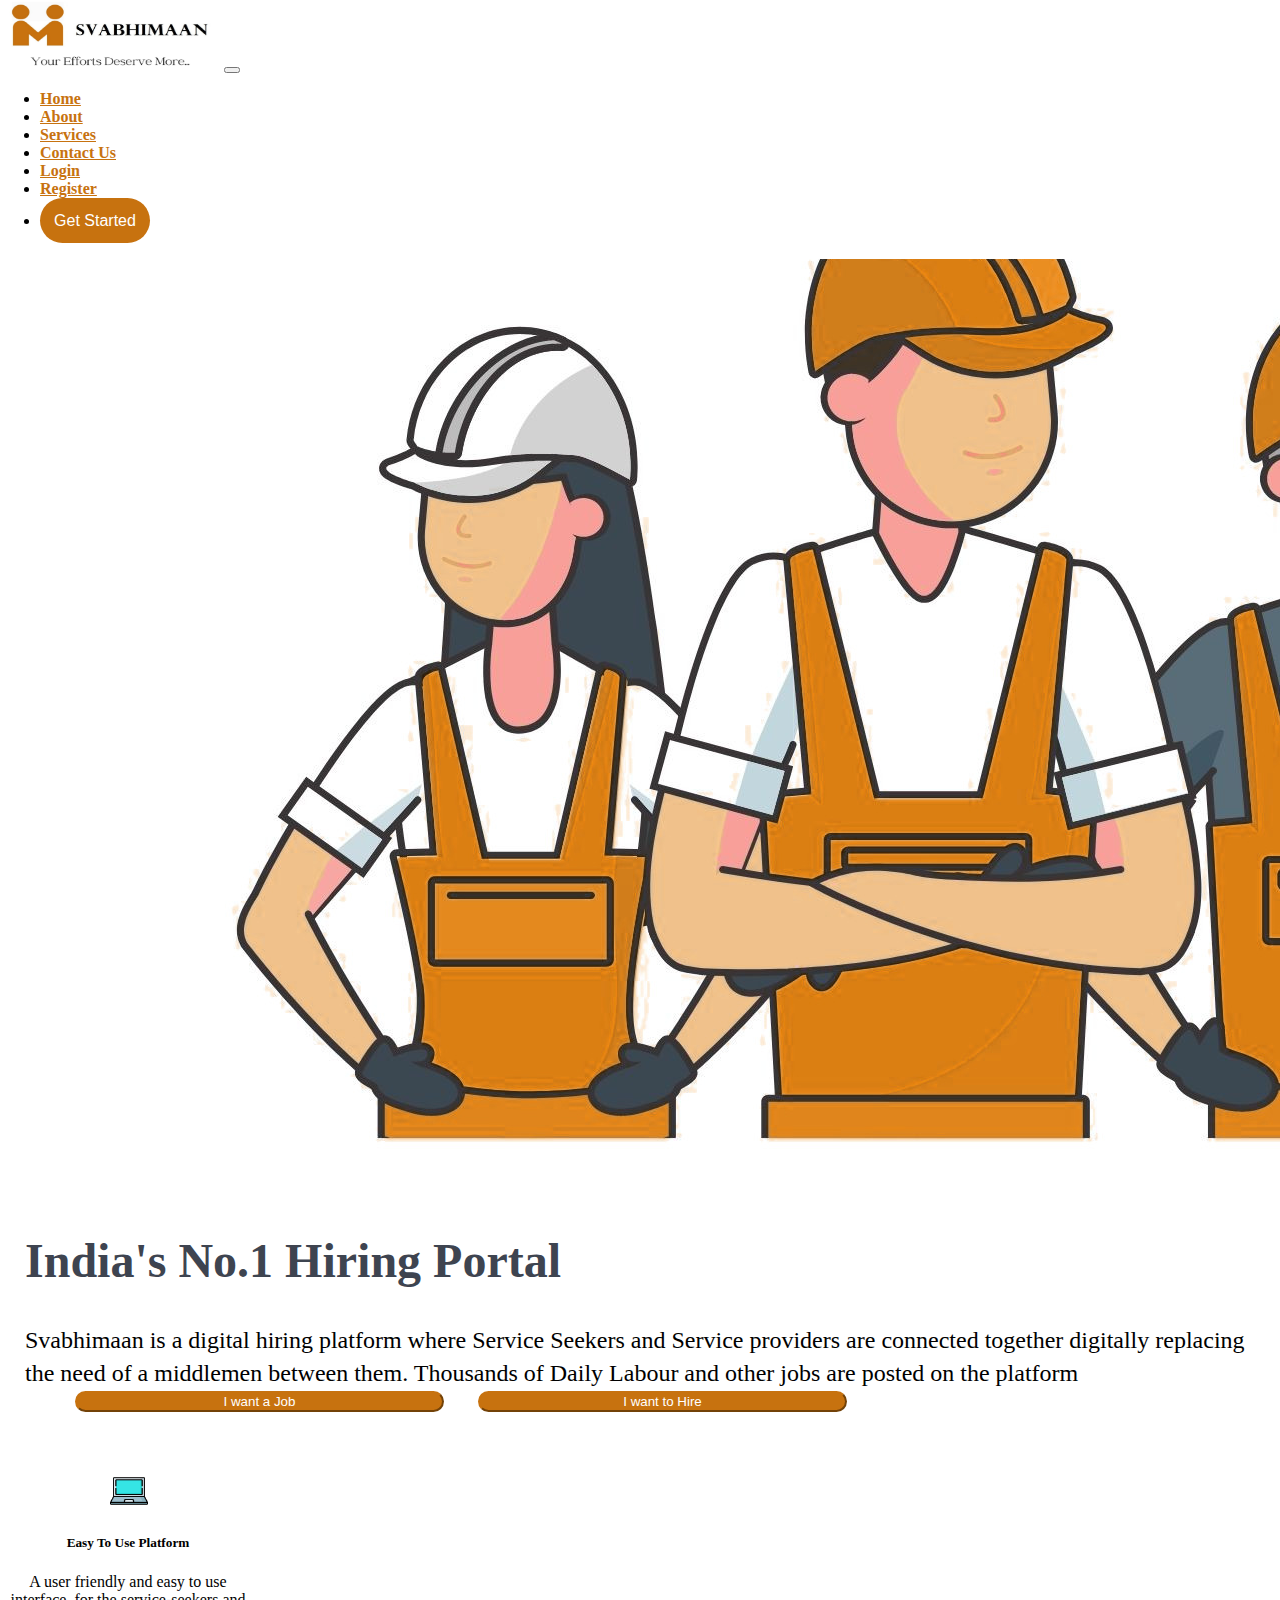
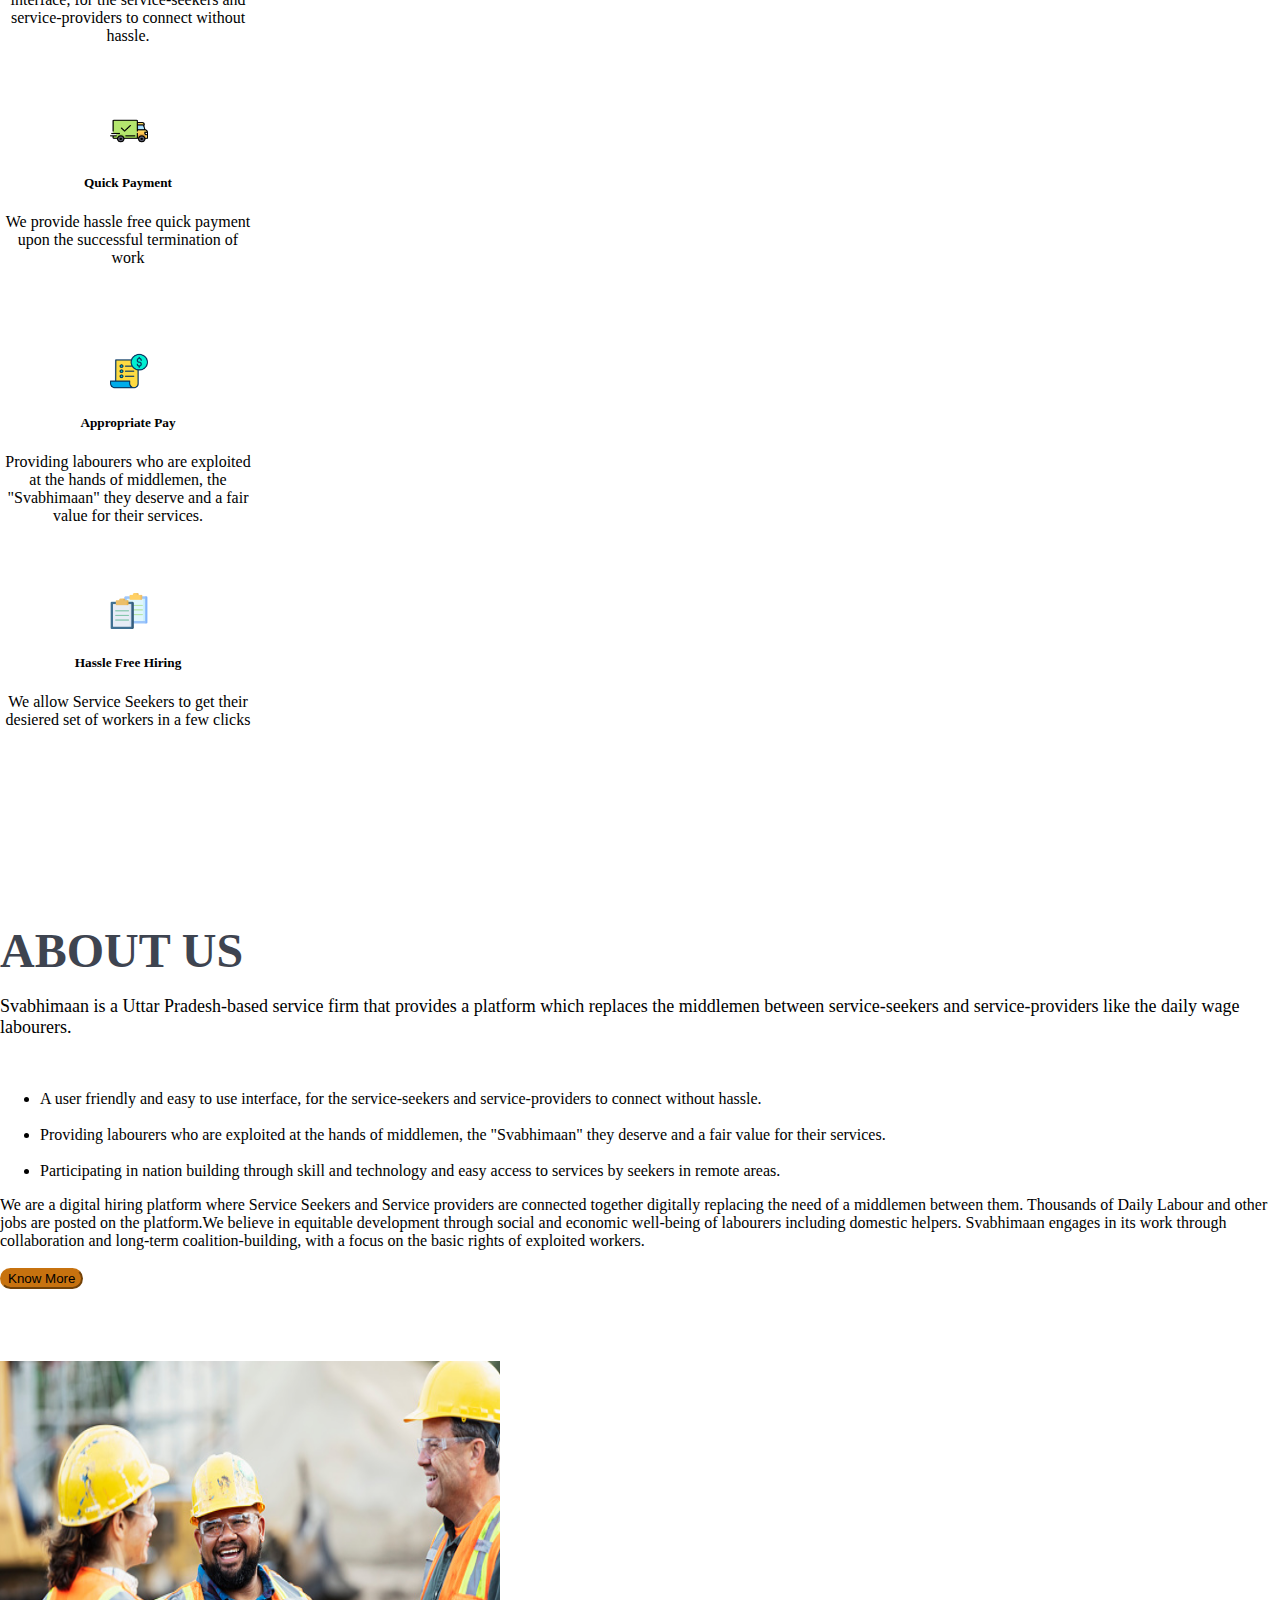
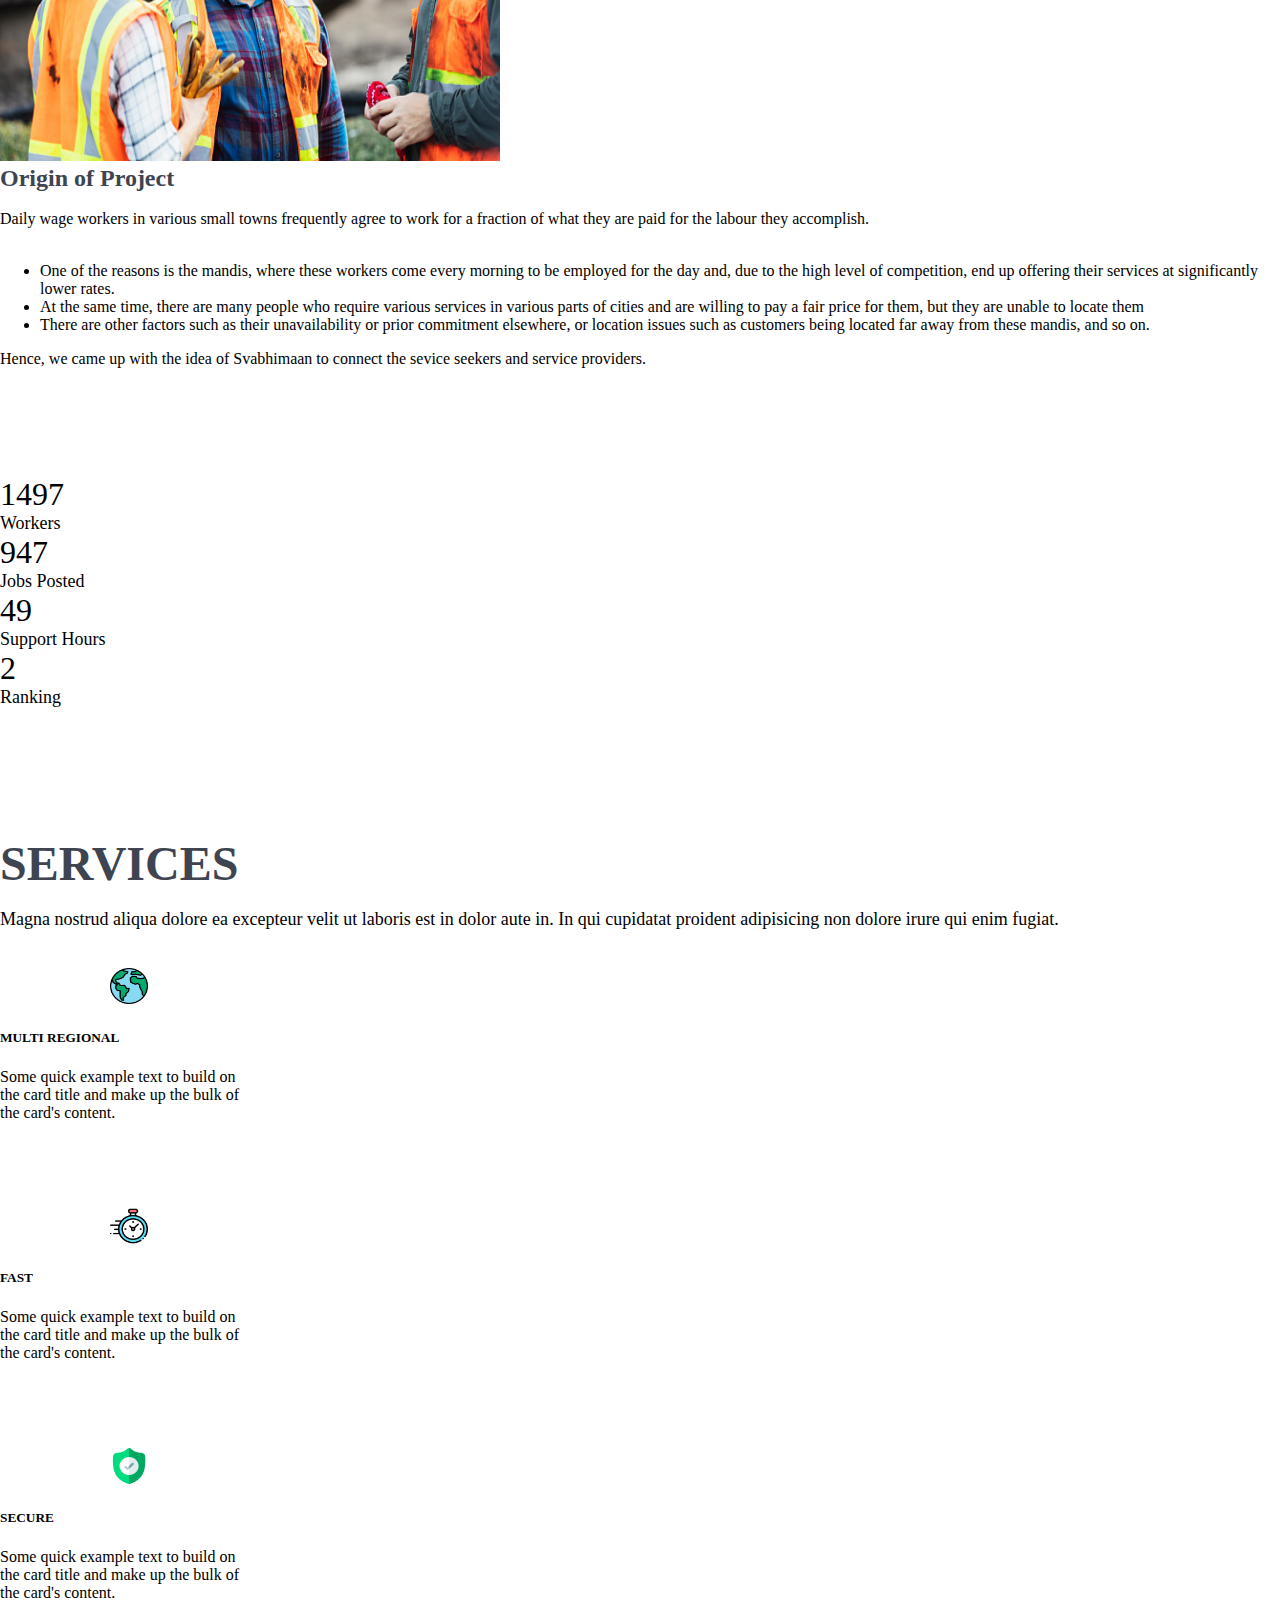
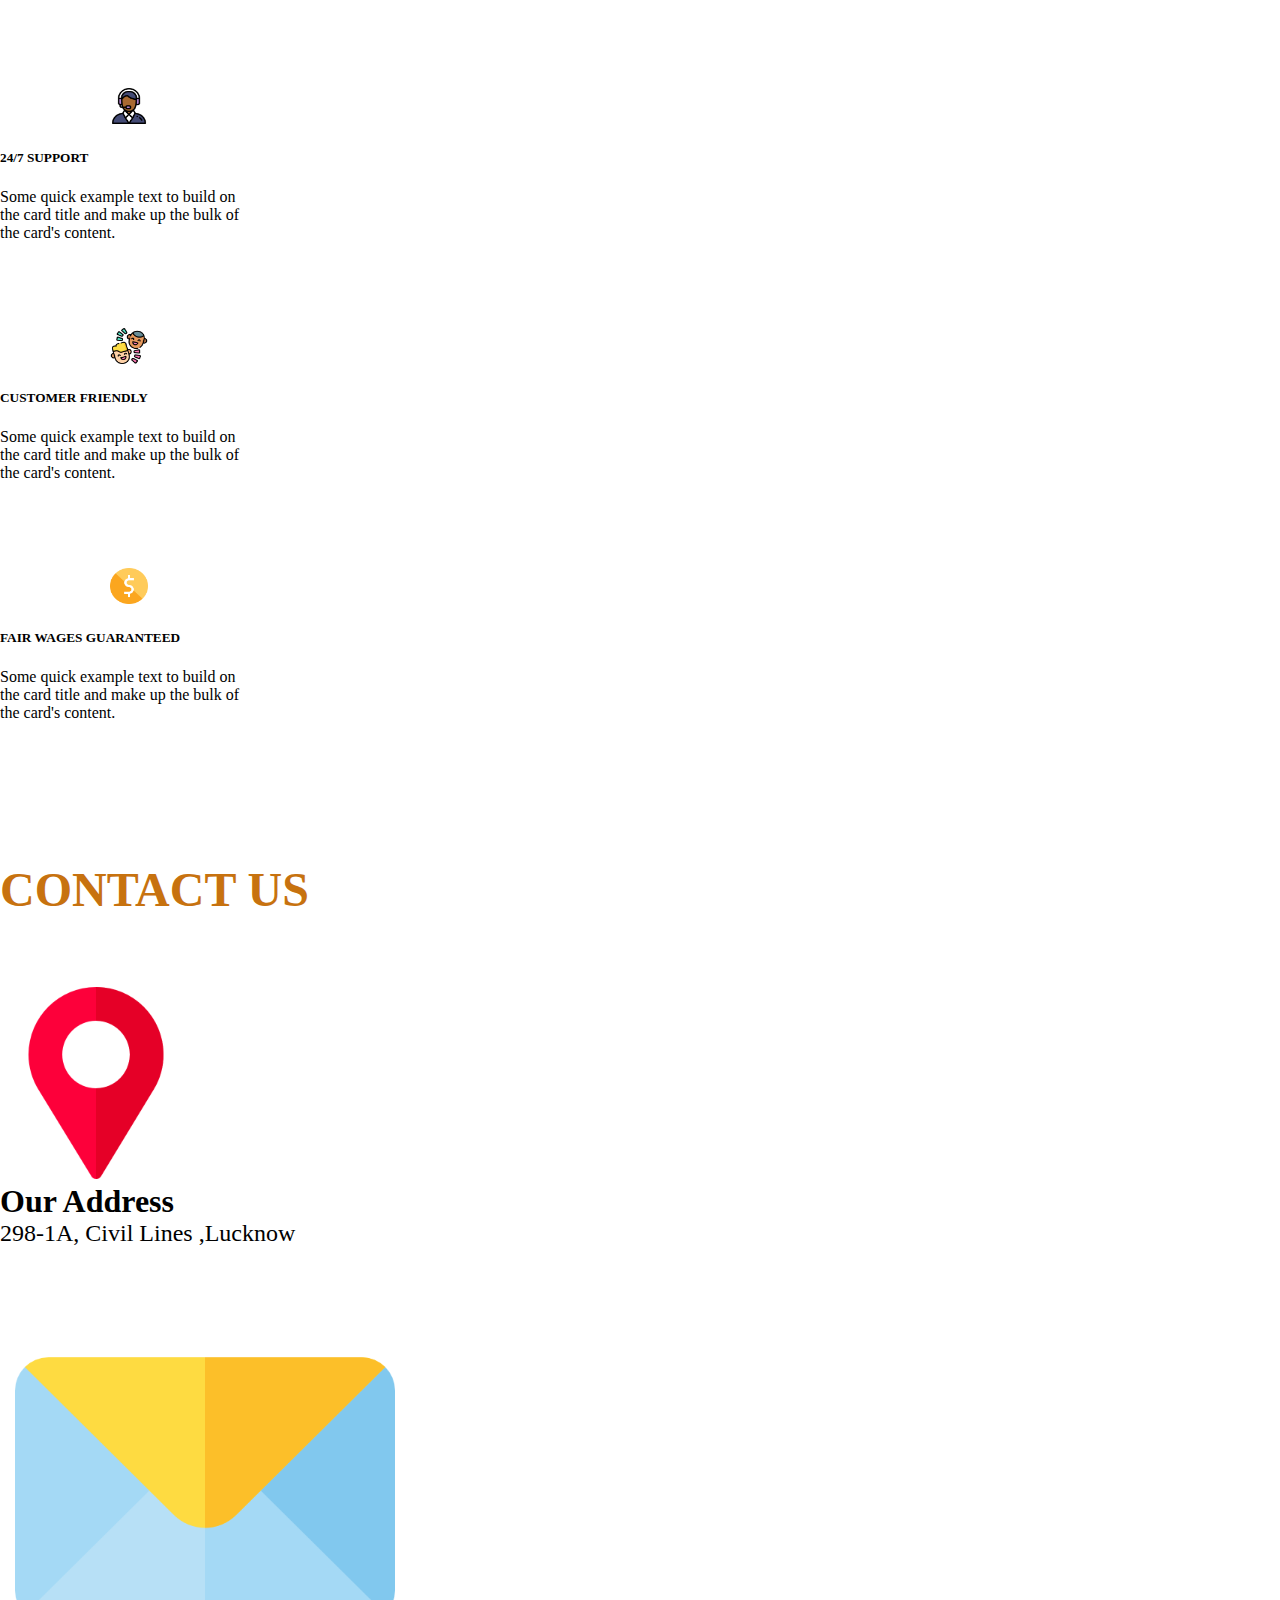
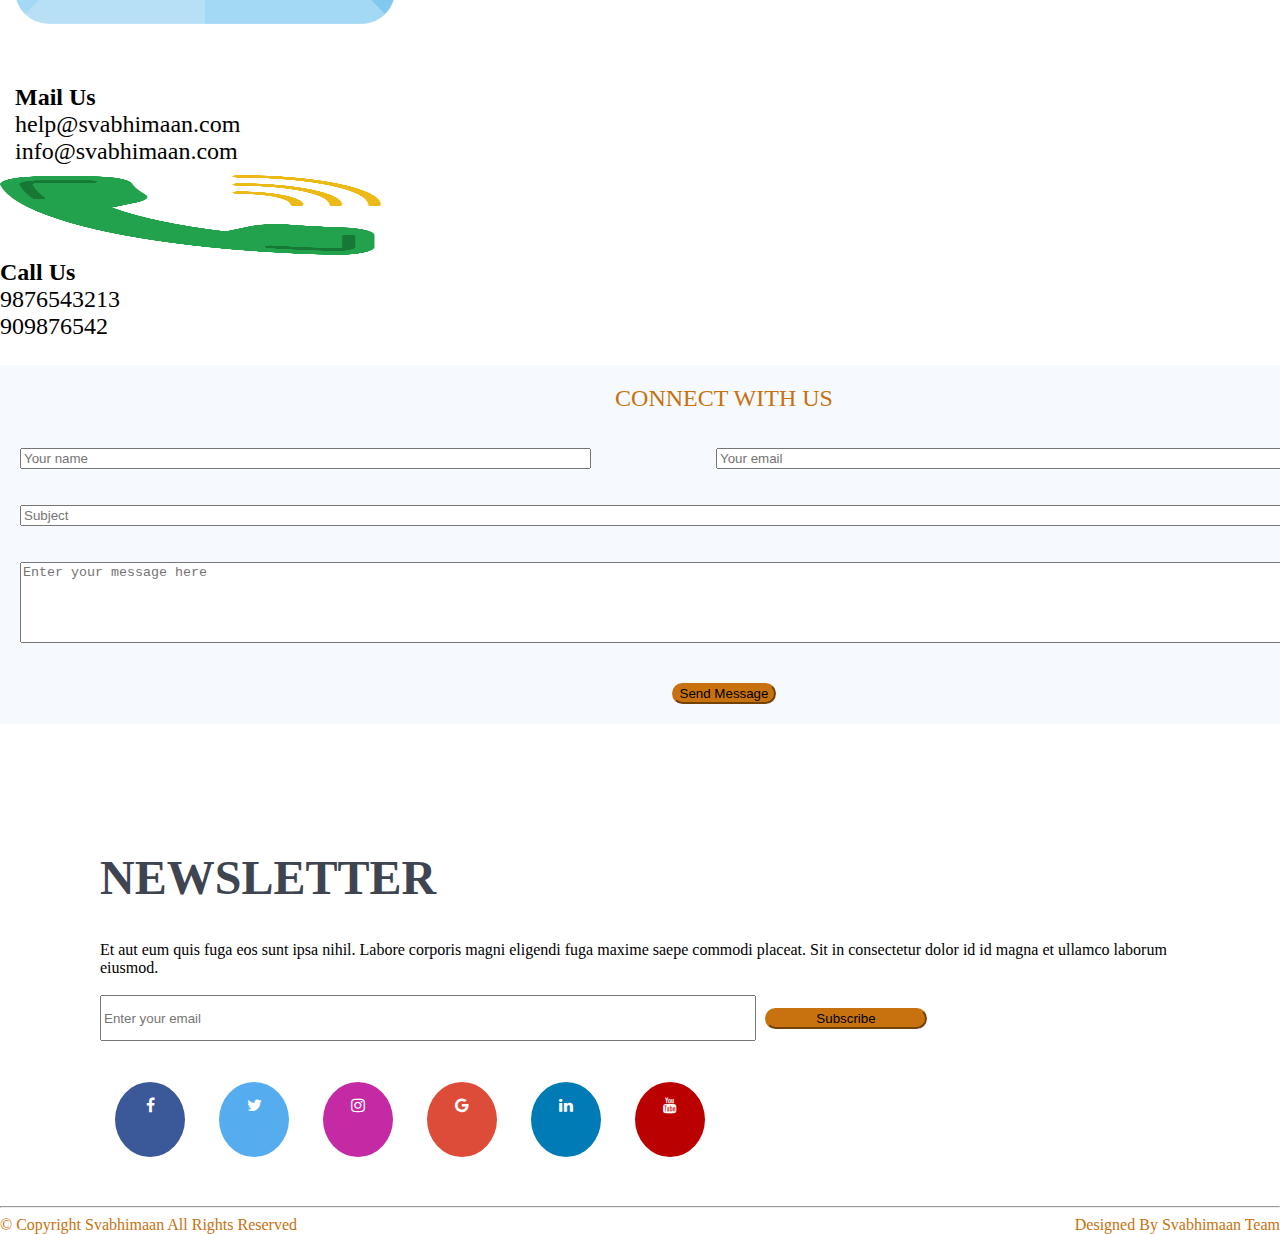
<file: index.html>
<!doctype html>
<html lang="en">
  <head>
    <!-- Required meta tags -->
    <meta charset="utf-8">
    <meta name="viewport" content="width=device-width, initial-scale=1">

    <!-- Bootstrap CSS -->
    <link href="https://cdn.jsdelivr.net/npm/bootstrap@5.0.0-beta2/dist/css/bootstrap.min.css" rel="stylesheet" integrity="sha384-BmbxuPwQa2lc/FVzBcNJ7UAyJxM6wuqIj61tLrc4wSX0szH/Ev+nYRRuWlolflfl" crossorigin="anonymous">

    <link rel="stylesheet" type="text/css" href="css/style.css">
    <script src="https://ajax.googleapis.com/ajax/libs/jquery/3.5.1/jquery.min.js"></script>

    <link rel="stylesheet" href="https://cdnjs.cloudflare.com/ajax/libs/font-awesome/4.7.0/css/font-awesome.min.css">

    <title>Svabhimaan</title>
  </head>
  <body>
    
    
    <!-- NAVBAR -->


    <nav class="navbar navbar-expand-lg navbar-dark bg-dark fixed-top">
  <div class="container-fluid">
    <a class="navbar-brand ms-4 x10" href="#"><img src="logo.jpeg" height="70" width="220"></a>
    <button class="navbar-toggler" type="button" data-bs-toggle="collapse" data-bs-target="#navbarSupportedContent" aria-controls="navbarSupportedContent" aria-expanded="false" aria-label="Toggle navigation">
      <span class="navbar-toggler-icon"></span>
    </button>
    <div class="collapse navbar-collapse" id="navbarSupportedContent">
      <ul class="navbar-nav ms-auto me-4 mb-2 mb-lg-0 p-3">
        <li class="nav-item px-2">
          <a class="nav-link fs-5 x1" aria-current="page" href="#j1" style="color:#c7720f;"><b>Home</b></a>
        </li>
        <li class="nav-item px-2">
          <a class="nav-link fs-5 x2" href="#j2" style="color: #c7720f;"><b>About</b></a>
        </li>
        <li class="nav-item px-2">
          <a class="nav-link fs-5 x3" href="#j3" style="color:#c7720f;"><b>Services</b></a>
        </li>
 
        
        <li class="nav-item px-2">
          <a class="nav-link fs-5 x5" href="#j5" tabindex="-1" aria-disabled="true" style="color: #c7720f;"><b>Contact Us</b></a>
        </li>
        <li class="nav-item px-2">
          <a class="nav-link fs-5 x5" href="login.html" tabindex="-1" aria-disabled="true" style="color: #c7720f;"><b>Login</b></a>
        </li>
        <li class="nav-item px-2">
          <a class="nav-link fs-5 x5" href="signup.html" tabindex="-1" aria-disabled="true" style="color: #c7720f;"><b>Register</b></a>
        </li>
        <li class="nav-item px-2">
          <button type="button" class="btn btn-light x6" style="border-radius: 30px;background-color:#c7720f;color: white;border:none;"><font size="3">Get Started</font></button>
        </li>
      </ul>
    </div>
  </div>
</nav><br><br><h2 id="j1"></h2><br><br>


<!-- Main section -->

<section class="s1" id="s1">

  

  <div class="row">
    

    <div class="col-lg-6 text-center">
      <img src="labourer2.jpg" class="img-fluid m1">
    </div>


    <div class="col-lg-6">

      <div class="mb-5 a1"><font size="7" color="#3e4450"><b>India's No.1 Hiring Portal </b> </font> 
      <div class="a2"><font size="5"><br> Svabhimaan is a digital hiring platform where Service Seekers and Service providers are connected together digitally replacing the need of a middlemen between them. Thousands of Daily Labour and other jobs are posted on the platform   </font></div>
      </div>

      <a href="alljobs.html"><button type="button" class="btn btn-primary a3" style="background-color:#c7720f;border-radius: 20px; margin-left: 50px;border-color: #c7720f;color: white;">I want a Job</button></a>

      <a href="jobpost.html"><button type="button" class="btn btn-primary a4" style="background-color:#c7720f;border-radius: 20px;border-color: #c7720f;color: white;">I want to Hire</button></a>
      
    </div>

    
    


  </div>




</section>

<br>
<br><br><br><br><br><br><br><br><br><br><br> 


<!-- section 2 -->


<section class="container mx-0 pt-5 s2" style="margin-top: -200px;">
  <div class="row mx-2 ms-5 justify-content-between">
    
    <div class="col-lg-2 col-sm-5 col-10 m-3 qq">
      
      <div class="card onl" style="width: 16rem; height: 15rem;">
        <img src="laptop.png" style="height: 15%;width: 15%;margin-left: 110px;margin-top: 20px;">
        <div class="card-body">
          <center><h5 class="card-title">Easy To Use Platform</h5>
          <p class="card-text">A user friendly and easy to use interface, for the service-seekers and service-providers to connect without hassle.</p></center>
          
        </div>
      </div>

    </div>



    <div class="col-lg-2 col-sm-5 col-10 m-3 qq">
      
      <div class="card onl" style="width: 16rem; height: 15rem;">
        <img src="shipped.png" style="height: 15%;width: 15%;margin-left: 110px;margin-top: 20px;">
        <div class="card-body">
          <center><h5 class="card-title">Quick Payment</h5>
          <p class="card-text">We provide hassle free quick payment upon the successful termination of work</p></center>
          
        </div>
      </div>

    </div>


    <div class="col-lg-2 col-sm-5 col-10 m-3 qq">
      
      <div class="card onl" style="width: 16rem; height: 15rem;">
        <img src="bill.png" style="height: 15%;width: 15%;margin-left: 110px;margin-top: 20px;">
        <div class="card-body">
          <center><h5 class="card-title">Appropriate Pay</h5>
          <p class="card-text">Providing labourers who are exploited at the hands of middlemen, the "Svabhimaan" they deserve and a fair value for their services.</p></center>
          
        </div>
      </div>

    </div>


    <div class="col-lg-2 col-sm-5 col-10 m-3 qq">
      
      <div class="card onl" style="width: 16rem; height: 15rem;">
        <img src="copy.png" style="height: 15%;width: 15%;margin-left: 110px;margin-top: 20px;">
        <div class="card-body">
          <CENTER><h5 class="card-title">Hassle Free Hiring</h5>
          <p class="card-text">We allow Service Seekers to get their desiered set of workers in a few clicks</p></CENTER>
          
        </div>
      </div>

    </div>


  </div>


</section><br><h2 id="j2"></h2><br><br><br><br>


<!-- about us section -->

<section class="container">
  
  
  <div class="text-center"><font size="7" color="#3e4450"><b>ABOUT US</b></font></div><br>

  <div class="text-center"><font size="4">Svabhimaan is a Uttar Pradesh-based service firm that provides a platform which replaces the middlemen between service-seekers and service-providers like the daily wage labourers.</font></div><br><br>

  <div class="row">
    <div class="col-lg-6">
      
      <ul>
        <li>A user friendly and easy to use interface, for the service-seekers and service-providers to connect without hassle.</li><br>
        <li>Providing labourers who are exploited at the hands of middlemen, the "Svabhimaan" they deserve and a fair value for their services.</li><br>
        <li>Participating in nation building through skill and technology and easy access to services by seekers in remote areas.</li>
      </ul>
    </div>

    <div class="col-lg-6">
      We are a digital hiring platform where Service Seekers and Service providers are connected together digitally replacing the need of a middlemen between them. Thousands of Daily Labour and other jobs are posted on the platform.We believe in equitable development through social and economic well-being of labourers including domestic helpers.
      Svabhimaan engages in its work through collaboration and long-term coalition-building, with a focus on the basic rights of exploited workers.
<br>
      <br>
      <button type="button" class="btn btn-primary km" style="background-color: #c7720f;border-color: #c7720f;border-radius: 20px;">Know More</button>
    </div>

  </div>

</section><br><br><br><br>


<!-- section 3 -->

<section class="container">
  
  <div class="row">
    
    <div class="col-lg-5">
      <img src="labback.jpg" style="height: 400px;width: 500px;" class="img-fluid i1">
    </div>

    <div class="col-lg-7">
      <div class="text-center"><b><font size="5" color="#3e4450">Origin of Project</font></b></div><br>
      Daily wage workers in various small towns frequently agree to work for a fraction of what they are paid for the labour they accomplish.<br><br>
      <ul>
        <li>One of the reasons is the mandis, where these workers come every morning to be employed for the day and, due to the high level of competition, end up offering their services at significantly lower rates. </li>
        <li>At the same time, there are many people who require various services in various parts of cities and are willing to pay a fair price for them, but they are unable to locate them</li>
        <li>There are other factors such as their unavailability or prior commitment elsewhere, or location issues such as customers being located far away from these mandis, and so on. </li>
      </ul>
       Hence, we came up with the idea of Svabhimaan to connect the sevice seekers and service providers.
    </div>


  </div>



</section><br><br><br><br><br><br>



<!-- changing numbers -->


<section class="container b1">
  <div class="row ms-5 ps-4 justify-content-between" onscroll="func()">
    <div class="col-lg-3 col-sm-3 col-5 mb-3 qq">
      <font size="6" id="value1">12304</font><br><font size="4">Workers</font>
    </div>

    <div class="col-lg-3 col-sm-3 col-5 mb-3 ll">
      <font size="6" id="value2">8362</font><br><font size="4">Jobs Posted</font>
    </div>

    <div class="col-lg-3 col-sm-3 col-5 mb-3 qs">
      <font size="6" id="value3">432</font><br><font size="4">Support Hours</font>
    </div>

    <div class="col-lg-3 col-sm-3 col-5 mb-3">
      <font size="6" id="value4">12</font><br><font size="4">Ranking</font>
    </div>
    
  </div>




</section><br><br><br><h2 id="j3"></h2><br><br><br>



<!-- Services -->

<section class="container">
  
  <div class="text-center"><font size="7" color="#3e4450"><b>SERVICES</b></font></div><br>
  <div class="text-center"><font size="4">Magna nostrud aliqua dolore ea excepteur velit ut laboris est in dolor aute in. In qui cupidatat proident adipisicing non dolore irure qui enim fugiat.</font></div><br>

  <div class="row ms-5 justify-content-between">

    <div class="col-lg-4 mb-5 col-sm-6 col-12 col-md-6 text-center qq">

      <div class="card onl" style="width: 16rem; height: 15rem;">
        <img src="worldwide.png" style="height: 15%;width: 15%;margin-left: 110px;margin-top: 20px;">
        <div class="card-body">
          <h5 class="card-title">MULTI REGIONAL</h5>
          <p class="card-text">Some quick example text to build on the card title and make up the bulk of the card's content.</p>
          
        </div>
      </div>
      
    </div>


    <div class="col-lg-4 mb-5 col-sm-6 col-12 col-md-6 text-center qq">

      <div class="card onl" style="width: 16rem; height: 15rem;">
        <img src="clock.png" style="height: 15%;width: 15%;margin-left: 110px;margin-top: 20px;">
        <div class="card-body">
          <h5 class="card-title">FAST</h5>
          <p class="card-text">Some quick example text to build on the card title and make up the bulk of the card's content.</p>
          
        </div>
      </div>
      
    </div>



    <div class="col-lg-4 mb-5 col-sm-6 col-12 col-md-6 text-center qq">

      <div class="card onl" style="width: 16rem; height: 15rem;">
        <img src="shield.png" style="height: 15%;width: 15%;margin-left: 110px;margin-top: 20px;">
        <div class="card-body">
          <h5 class="card-title">SECURE</h5>
          <p class="card-text">Some quick example text to build on the card title and make up the bulk of the card's content.</p>
          
        </div>
      </div>
      
    </div>



    <div class="col-lg-4 mb-5 col-sm-6 col-12 col-md-6 text-center qq">

      <div class="card onl" style="width: 16rem; height: 15rem;">
        <img src="support.png" style="height: 15%;width: 15%;margin-left: 110px;margin-top: 20px;">
        <div class="card-body">
          <h5 class="card-title">24/7 SUPPORT</h5>
          <p class="card-text">Some quick example text to build on the card title and make up the bulk of the card's content.</p>
          
        </div>
      </div>
      
    </div>


    <div class="col-lg-4 mb-5 col-sm-6 col-12 col-md-6 text-center qq">

      <div class="card onl" style="width: 16rem; height: 15rem;">
        <img src="laugh.png" style="height: 15%;width: 15%;margin-left: 110px;margin-top: 20px;">
        <div class="card-body">
          <h5 class="card-title">CUSTOMER FRIENDLY</h5>
          <p class="card-text">Some quick example text to build on the card title and make up the bulk of the card's content.</p>
          
        </div>
      </div>
      
    </div>


    <div class="col-lg-4 col-sm-6 col-12 col-md-6 text-center qq">

      <div class="card onl" style="width: 16rem; height: 15rem;">
        <img src="dollars.png" style="height: 15%;width: 15%;margin-left: 110px;margin-top: 20px;">
        <div class="card-body">
          <h5 class="card-title">FAIR WAGES GUARANTEED</h5>
          <p class="card-text">Some quick example text to build on the card title and make up the bulk of the card's content.</p>
          
        </div>
      </div>
      
    </div>



  </div>

</section><h2 id="j4"></h2><br><br><br>



 

<!-- contact us -->

<section class="container">
  
  <div class="text-center"><font size="7" color="#c7720f"><b>CONTACT US</b><br><br></font></div>

  <div class="row">
    
    <div class="col-lg-6 col-12">
      
      <div class="col-lg-12 addr">
        
        <div><div class="text-center"><img src="placeholder.png" class="img-fluid" style="height: 20%;width: 15%;margin-top: 15px;"><br><font size="6"><b>Our Address</b></font><br><font size="5">298-1A, Civil Lines ,Lucknow<br><br></div></div><br>
      </font>



      </div>


      <div class="row justify-content-between">
          <div class="col-lg-5 text-center mail" style="margin-left: 15px;"><img src="mail.png" class="img-fluid" style="height: 40%;width: 30%"><br><font size="5"><b>Mail Us</b><br>help@svabhimaan.com<br>info@svabhimaan.com</font></div>


          <div class="col-lg-5 text-center call" style="margin-right: 10px;height: 200px;"><img src="telephone.png" class="img-fluid" style="height: 40%;width: 30%;margin-top: 10px;"><br><font size="5"><b>Call Us</b><br>9876543213<br>909876542</font></div>
      </div>



    </div>

    <div class="col-lg-6 form">

      <form style="width: 110%; padding: 20px;background-color: #f6f9fd;">
        <center><font size="5" style="color: #c7720f">CONNECT WITH US</font></center><br><br>
        <input type="text" name="name" placeholder="Your name" style="width: 40%">
        <input type="text" name="email" placeholder="Your email" style="float: right;width: 50%">
        <br>
        <br><br>
        <input type="text" name="subject" placeholder="Subject" style="width: 100%;"><br><br><br>
        <textarea name="message" placeholder="Enter your message here" rows="5" style="width: 100%;"></textarea><br><br><br>
        <center><button type="button" class="btn btn-primary sem" style="background-color: #c7720f;border-color: #c7720f;border-radius: 20px;">Send Message</button></center>

      </form>


    </div>


  </div>


</section><br><br><br><br><br><br><br>





<!-- bottom -->


<section class="container">

  <div class="text-center adj" style="margin:0px 100px;">
    <font size="7" color="#3e4450"><b>NEWSLETTER</b></font><br><br><br>
    Et aut eum quis fuga eos sunt ipsa nihil. Labore corporis magni eligendi fuga maxime saepe commodi placeat. Sit in consectetur dolor id id magna et ullamco laborum eiusmod.<br>
    <br>
    <input type="text" name="email" placeholder="Enter your email" style="width: 60%;height:40px;">
    <button type="button" style="margin-left: 5px;margin-bottom: 5px;background-color: #c7720f;border-color: #c7720f;border-radius: 20px;width: 15%;" class="btn btn-primary sb">Subscribe</button><br><br><br>


    <a href="#" class="fa fa-facebook"></a>
    <a href="#" class="fa fa-twitter"></a>
    <a href="#" class="fa fa-instagram"></a>
    <a href="#" class="fa fa-google"></a>
    <a href="#" class="fa fa-linkedin"></a>
    <a href="#" class="fa fa-youtube"></a>

    <br><br><br></div>
    <hr>
    <font style="color: #c7720f">© Copyright Svabhimaan All Rights Reserved</font>
    <font style="float: right; color: #c7720f">Designed By Svabhimaan Team</font>






  </div>




</section>




<script type="text/javascript">

  $(window).scroll(function(){
    $('nav').toggleClass('scrolled',$(this).scrollTop()>300);
    $('.x1').toggleClass('scrolled',$(this).scrollTop()>300);
    $('.x2').toggleClass('scrolled',$(this).scrollTop()>300);
    $('.x3').toggleClass('scrolled',$(this).scrollTop()>300);
    $('.x4').toggleClass('scrolled',$(this).scrollTop()>300);
    $('.x5').toggleClass('scrolled',$(this).scrollTop()>300);
    $('.x6').toggleClass('scrolled',$(this).scrollTop()>300);

    var scroll = $(window).scrollTop();
    if (scroll > 300) {
      $('.x10 img').attr("src", "logo.jpeg");
    }

    else{
      $('.x10 img').attr("src", "logo.jpeg");
    }

  });





        $('#value1').each(function () {
          $(this).prop('Counter',0).animate({
              Counter: $(this).text()
          }, {
              duration: 4000,
              easing: 'swing',
              step: function (now) {
                  $(this).text(Math.ceil(now));
              }
          });
      });


        $('#value2').each(function () {
          $(this).prop('Counter',0).animate({
              Counter: $(this).text()
          }, {
              duration: 4000,
              easing: 'swing',
              step: function (now) {
                  $(this).text(Math.ceil(now));
              }
          });
      });


        $('#value3').each(function () {
          $(this).prop('Counter',0).animate({
              Counter: $(this).text()
          }, {
              duration: 4000,
              easing: 'swing',
              step: function (now) {
                  $(this).text(Math.ceil(now));
              }
          });
      });

        $('#value4').each(function () {
          $(this).prop('Counter',0).animate({
              Counter: $(this).text()
          }, {
              duration: 4000,
              easing: 'swing',
              step: function (now) {
                  $(this).text(Math.ceil(now));
              }
          });
      });




  
  
</script>











<!--  
<div style="border:2px solid red;"><div class="text-center"><img src="placeholder.jpg" class="img-fluid" style="height: 20%;width: 15%"><br><font size="6"><u>Our Address</u></font><br><font size="5">A street, New york,NY 209001<br><br></div></div>
      </font>




<div style="border:2px solid blue;" class="col-lg-6 text-center"><img src="mail.jpg" class="img-fluid" style="height: 30%;width: 30%"><br><font size="6"><u>Email Us</u><br>abc@example.com<br>xyz@example.com</div></font></div>-->








    <!-- Option 1: Bootstrap Bundle with Popper -->
    <script src="https://cdn.jsdelivr.net/npm/bootstrap@5.0.0-beta2/dist/js/bootstrap.bundle.min.js" integrity="sha384-b5kHyXgcpbZJO/tY9Ul7kGkf1S0CWuKcCD38l8YkeH8z8QjE0GmW1gYU5S9FOnJ0" crossorigin="anonymous"></script>

  </body>
</html>
</file>
<file: css/style.css>
.bg-dark{
	transition:500ms ease;
	background-color:white !important;
}

.bg-dark.scrolled{
	background:#c7720f !important;
}
.x1.scrolled{
	color: white !important;
}
.x2.scrolled{
	color: white !important;
}
.x3.scrolled{
	color: white !important;
}
.x4.scrolled{
	color: white !important;
}
.x5.scrolled{
	color: white !important;
}
.x6.scrolled{
	background-color: white !important;
	color: #c7720f !important;

}


.x1{
	transition: transform .2s;
}

.x1:hover{
	transform: scale(1.4);
}

.x2{
	transition: transform .2s;
}

.x2:hover{
	transform: scale(1.4);
}

.x3{
	transition: transform .2s;
}

.x3:hover{
	transform: scale(1.4);
}

.x4{
	transition: transform .2s;
}

.x4:hover{
	transform: scale(1.4);
}

.x5{
	transition: transform .2s;
}

.x5:hover{
	transform: scale(1.4);
}

.x6{
	transition: transform .2s;
}

.x6:hover{
	transform: scale(1.3);
}

.km{
	transition: transform .2s;
}

.km:hover{
	transform: scale(1.1);
}

.sem{
	transition: transform .2s;
}

.sem:hover{
	transform: scale(1.1);
}

.sb{
	transition: transform .2s;
}

.sb:hover{
	transform: scale(1.1);
}

.addr{
	transition: transform .2s;
}

.addr:hover{
	transform: scale(1.1);
}

.mail{
	transition: transform .2s;
}

.mail:hover{
	transform: scale(1.1);
}

.call{
	transition: transform .2s;
}

.call:hover{
	transform: scale(1.1);
}






.x10{

}
html,body {
margin:0;
padding:0;
overflow-x:hidden;
}


.s1{
	overflow-x: hidden;
	padding: 25px;
}
.navbar{
	position: fixed;
	width: 100%;
}
.bg-light{
	background-color: white !important;
	z-index: 1;
}
.btn-light{
	border:1px solid black;
	width: 110px;
	height: 45px;
}

.btn-light:hover{
	border:1px solid black;
	background-color: red;
}

.container{
	background-size: cover;
}



.a1{
	margin-top: 40px;
	line-height: 40px;
}

.onl{
	transition: transform .2s;	
}

.onl:hover{
	-ms-transform: scale(1.1); /* IE 9 */
  -webkit-transform: scale(1.1); /* Safari 3-8 */
  transform: scale(1.1); 
}


@media only screen and (max-width: 600px) {
  .a1{
    margin-top: -140px;
	line-height: 40px;
	margin-bottom: 50px;
  }
  .s2{
  	margin-top: 0px !important;
  }
  .mail{
  	margin-bottom: 15px !important;
  	width: 97%;
  	height: 47%;
  }
  .call{
  	margin-bottom: 15px !important;
  	width: 97%;
  	margin-left: 15px;
  	height: 67%;
  }
  .addr{
  	margin-right: -10px !important;
  }
  .adj{
  	margin-left: 0px !important;
  	margin-right: 5px !important;
  }
  .sb{
  	margin-right: -3px !important;
  	width: 100px !important;
  }
  .qq{
  	margin-left: -20px !important;
  }
  .ll{
  	margin-left: -48px !important;
  }

  .qs{
  	margin-left: -20px !important;
  	margin-right: 20px !important;
  }

}

@media only screen and (max-width: 1000px) {
  .s2{
  	margin-top: 0px !important;
  }
  .mail{
  	margin-bottom: 20px;
  	width: 95%;
  	
  }
  .call{
  	margin-bottom: 20px;
  	width: 95%;
  	margin-left: 16px;
  }
  .form{
  	margin-left: -20px;
  }
}







.a2{
	line-height: 30px;
}
.a3{
	margin-left: 10px;
	width: 30%;
	transition: transform .2s;
}

.a3:hover{
	transform: scale(1.1);
	background-color: #c7720f !important;
	color: white !important;
}

.a4{
	margin-left: 30px;
	width: 30%;
	transition: transform .2s;
}

.a4:hover{
	transform: scale(1.1);
	background-color: #c7720f !important;
	color: white !important;

}

.img-fluid.i1{
	height:100%;
}

.img-fluid.m1{
	height: 90%;
}

.d1 img{
	border-radius:20px;
}


.fa {
  padding: 10px;
  padding-top: 15px;
  font-size: 150px;
  width: 50px;
  height: 50px;
  text-align: center;
  text-decoration: none;
  margin: 5px 15px;
  border-radius: 50%;
}

.fa:hover {
    opacity: 0.7;
}

.fa-facebook {
  background: #3B5998;
  color: white;
}

.fa-twitter {
  background: #55ACEE;
  color: white;
}
.fa-youtube {
  background: #bb0000;
  color: white;
}

.fa-google {
  background: #dd4b39;
  color: white;
}

.fa-linkedin {
  background: #007bb5;
  color: white;
}

.fa-instagram {
  background:#c32aa3;
  color: white;
}
</file>
